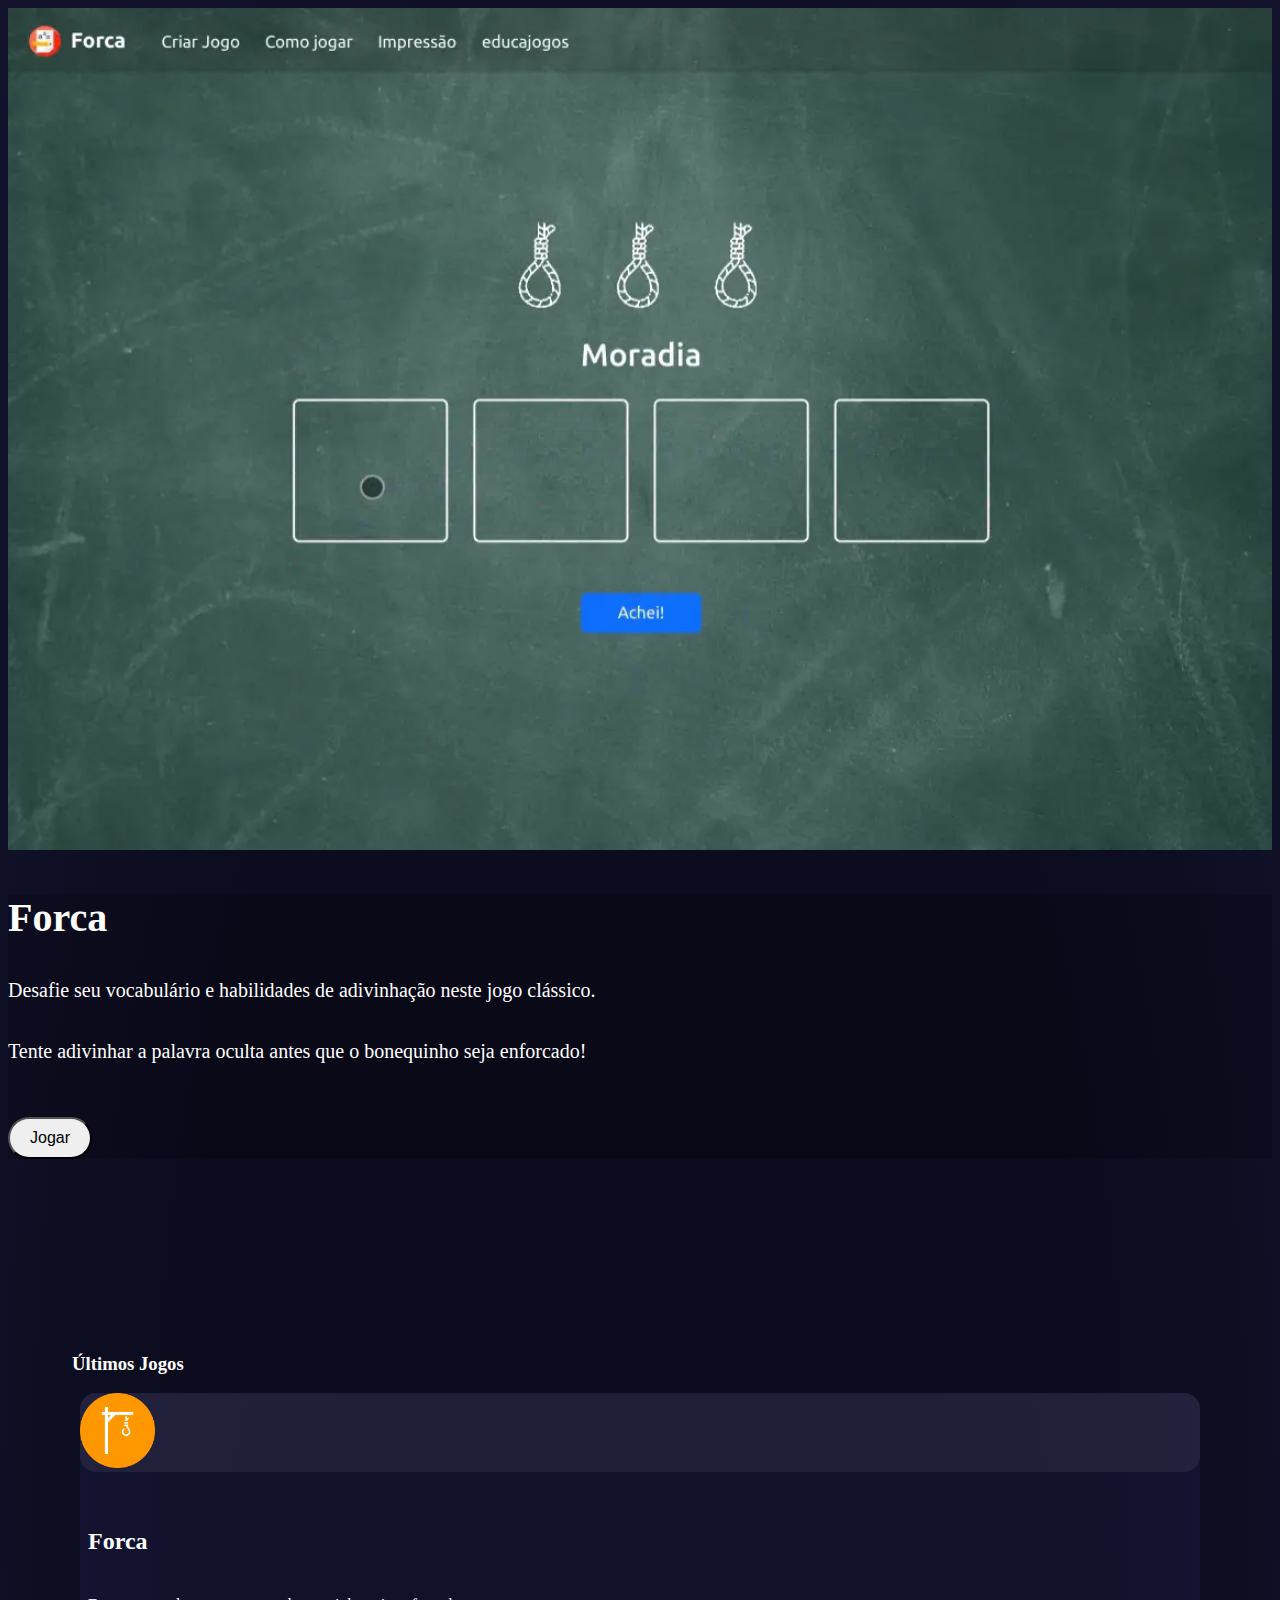
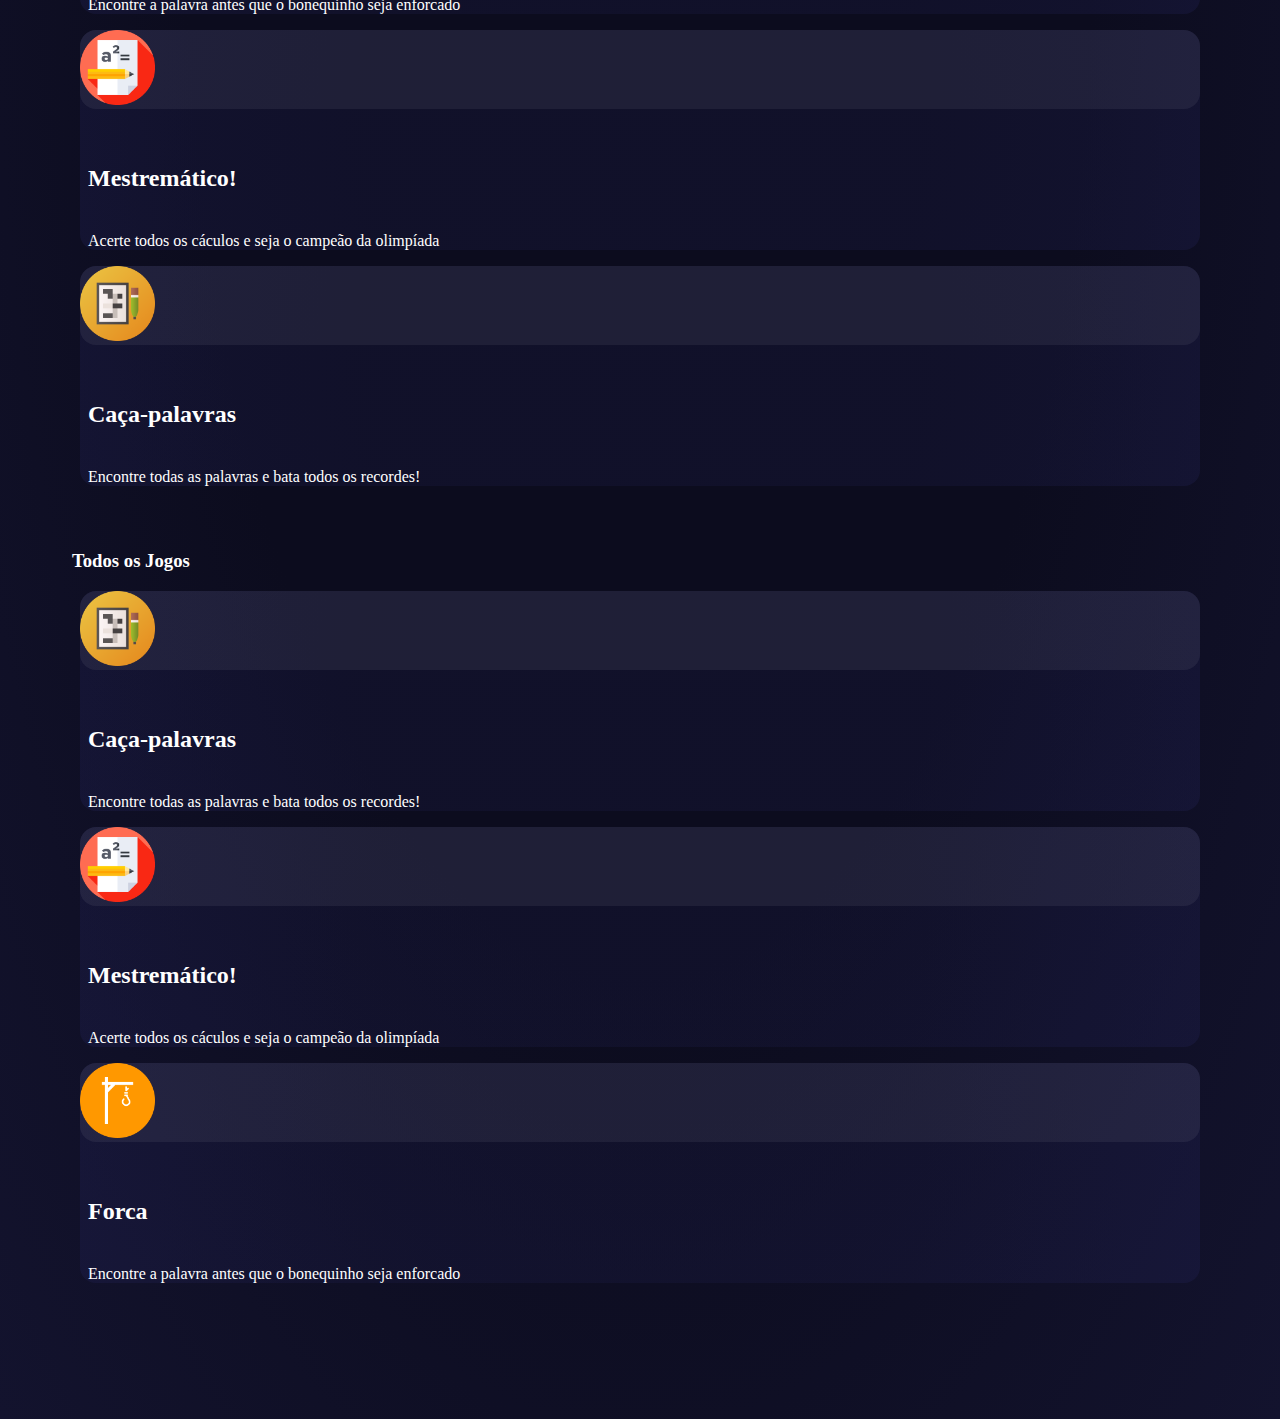
<file: index.html>
<!DOCTYPE html>
<html>
  <head>
    <link rel="stylesheet" href="./style.css" />
    <link rel="stylesheet" href="./template/parts/nav/nav.css" />
    <link rel="stylesheet" href="./template/parts/footer/footer.css" />
    <link
      rel="stylesheet"
      href="https://cdn.jsdelivr.net/npm/bootstrap@5.2.3/dist/css/bootstrap.min.css"
      integrity="sha384-rbsA2VBKQhggwzxH7pPCaAqO46MgnOM80zW1RWuH61DGLwZJEdK2Kadq2F9CUG65"
      crossorigin="anonymous"
    />
    <title>educajogos</title>
  </head>
  <body>
    <nav
      class="navbar sticky-top navbar-expand-lg navbar-dark bg-dark"
      style="--bs-bg-opacity: 0.25; backdrop-filter: blur(5px);"
    ></nav>

    <div id="content">
      <div class="slider-container">
        <div class="slider">

          <!-- SLIDE 01 -->
          <div class="slide">
            <div class="row g-0 g-xl-0 h-100">
              <div class="col-7 h-100">
                <img src="./public/img/screens/forca.webp" alt="Animação do jogo de caça-palavras">
              </div>
              <div class="slide-text col-5 p-5">
                <h3>Forca</h3>
                <p>
                  Desafie seu vocabulário e habilidades de adivinhação neste jogo clássico.
                </p>
                <p>
                  Tente adivinhar a palavra oculta antes que o bonequinho seja enforcado!
                </p>

                <button class="forca-button btn btn-success bg-transparent text-success">Jogar</button>
              </div>
            </div>
          </div>

          <!-- SLIDE 02 -->
          <div class="slide">
            <div class="row g-0 g-xl-0 h-100">
              <div class="col-7 h-100">
                <img src="./public/img/screens/caca-palavras.webp" alt="Animação do jogo de caça-palavras">
              </div>
              <div class="slide-text col-5 p-5">
                <h3>Caça-palavras</h3>
                <p>
                  Desafie sua mente com nosso jogo de caça palavras!
                </p>
                <p>
                  Encontre palavras escondidas e teste suas habilidades. Divirta-se agora mesmo!
                </p>

                <button class="caca-palavras-button btn btn-success bg-transparent text-success">Jogar</button>
              </div>
            </div>
          </div>
          
          <!-- SLIDE 03 -->

          <div class="slide">
            <div class="sugestion p-5">
              <h3>Envie sua ideia</h3>
              <p>
                Participe do nosso projeto Educajogos!
              </p>
              <p>
                Você tem uma ideia para um jogo lúdico? Queremos ouvir você! Junte-se à nossa iniciativa Educajogos e seja parte ativa na criação de experiências educativas inovadoras. Compartilhe suas ideias conosco e ajude a moldar o futuro da aprendizagem por meio de jogos.
              </p>
              <p>
                Vamos transformar o ensino em diversão juntos!
              </p>

              <button class="contact-button btn btn-success bg-transparent text-success">Tenho uma idea!</button>
            </div>
          </div>
          <!-- <div class="slide">Slide 3</div> -->
        </div>
        <div class="slider-bullets"></div>
      </div>

      <section id="games">
        <div class="game-section">
          <h3>Últimos Jogos</h3>
          <div class="row d-flex justify-content-start">
            <div
              class="col-xl-6 col-lg-6 col-md-6 col-sm-12 game-card forca"
            >
              <div class="row h-100">
                <div
                  class="col-4 d-flex flex-column justify-content-center h-100 card-icon"
                >
                  <img src="./public/img/assets/icons/capital-128.png" alt="" />
                </div>
                <div class="col-8 h-100">
                  <h5>Forca</h5>
                  <p>Encontre a palavra antes que o bonequinho seja enforcado</p>
                </div>
              </div>
            </div>
            <div
              class="col-xl-6 col-lg-6 col-md-6 col-sm-12 game-card mestrematico"
            >
              <div class="row h-100">
                <div
                  class="col-4 d-flex flex-column justify-content-center h-100 card-icon"
                >
                  <img src="./public/img/formula.png" alt="" />
                </div>
                <div class="col-8 h-100">
                  <h5>Mestremático!</h5>
                  <p>Acerte todos os cáculos e seja o campeão da olimpíada</p>
                </div>
              </div>
            </div>
            <div
              class="col-xl-6 col-lg-6 col-md-6 col-sm-12 game-card cacapalavras"
            >
              <div class="row h-100">
                <div
                  class="col-4 d-flex flex-column justify-content-center h-100 card-icon"
                >
                  <img src="./public/img/crossword.png" alt="" />
                </div>
                <div class="col-8 h-100">
                  <h5>Caça-palavras</h5>
                  <p>Encontre todas as palavras e bata todos os recordes!</p>
                </div>
              </div>
            </div>
          </div>
        </div>

        <div class="game-section">
          <h3>Todos os Jogos</h3>
          <div class="row d-flex justify-content-start">
            <div
              class="col-xl-6 col-lg-6 col-md-6 col-sm-12 game-card cacapalavras"
            >
              <div class="row h-100">
                <div
                  class="col-4 d-flex flex-column justify-content-center h-100 card-icon"
                >
                  <img src="./public/img/crossword.png" alt="" />
                </div>
                <div class="col-8 h-100">
                  <h5>Caça-palavras</h5>
                  <p>Encontre todas as palavras e bata todos os recordes!</p>
                </div>
              </div>
            </div>
            <div
              class="col-xl-6 col-lg-6 col-md-6 col-sm-12 game-card mestrematico"
            >
              <div class="row h-100">
                <div
                  class="col-4 d-flex flex-column justify-content-center h-100 card-icon"
                >
                  <img src="./public/img/formula.png" alt="" />
                </div>
                <div class="col-8 h-100">
                  <h5>Mestremático!</h5>
                  <p>Acerte todos os cáculos e seja o campeão da olimpíada</p>
                </div>
              </div>
            </div>

            <div
              class="col-xl-6 col-lg-6 col-md-6 col-sm-12 game-card forca"
            >
              <div class="row h-100">
                <div
                  class="col-4 d-flex flex-column justify-content-center h-100 card-icon"
                >
                  <img src="./public/img/assets/icons/capital-128.png" alt="" />
                </div>
                <div class="col-8 h-100">
                  <h5>Forca</h5>
                  <p>Encontre a palavra antes que o bonequinho seja enforcado</p>
                </div>
              </div>
            </div>
          </div>
        </div>
      </section>
    </div>

    <footer class="bg-dark" style="--bs-bg-opacity: 0.25; backdrop-filter: blur(5px);"></footer>

    <script
      src="https://code.jquery.com/jquery-3.7.0.min.js"
      integrity="sha256-2Pmvv0kuTBOenSvLm6bvfBSSHrUJ+3A7x6P5Ebd07/g="
      crossorigin="anonymous"
    ></script>
    <script
      src="https://cdn.jsdelivr.net/npm/bootstrap@4.6.2/dist/js/bootstrap.min.js"
      integrity="sha384-+sLIOodYLS7CIrQpBjl+C7nPvqq+FbNUBDunl/OZv93DB7Ln/533i8e/mZXLi/P+"
      crossorigin="anonymous"
    ></script>
    <script
      src="https://cdn.jsdelivr.net/npm/bootstrap@5.2.3/dist/js/bootstrap.bundle.min.js"
      integrity="sha384-kenU1KFdBIe4zVF0s0G1M5b4hcpxyD9F7jL+jjXkk+Q2h455rYXK/7HAuoJl+0I4"
      crossorigin="anonymous"
    ></script>

    <script type="module" src="script.js"></script>
  </body>
</html>
</file>
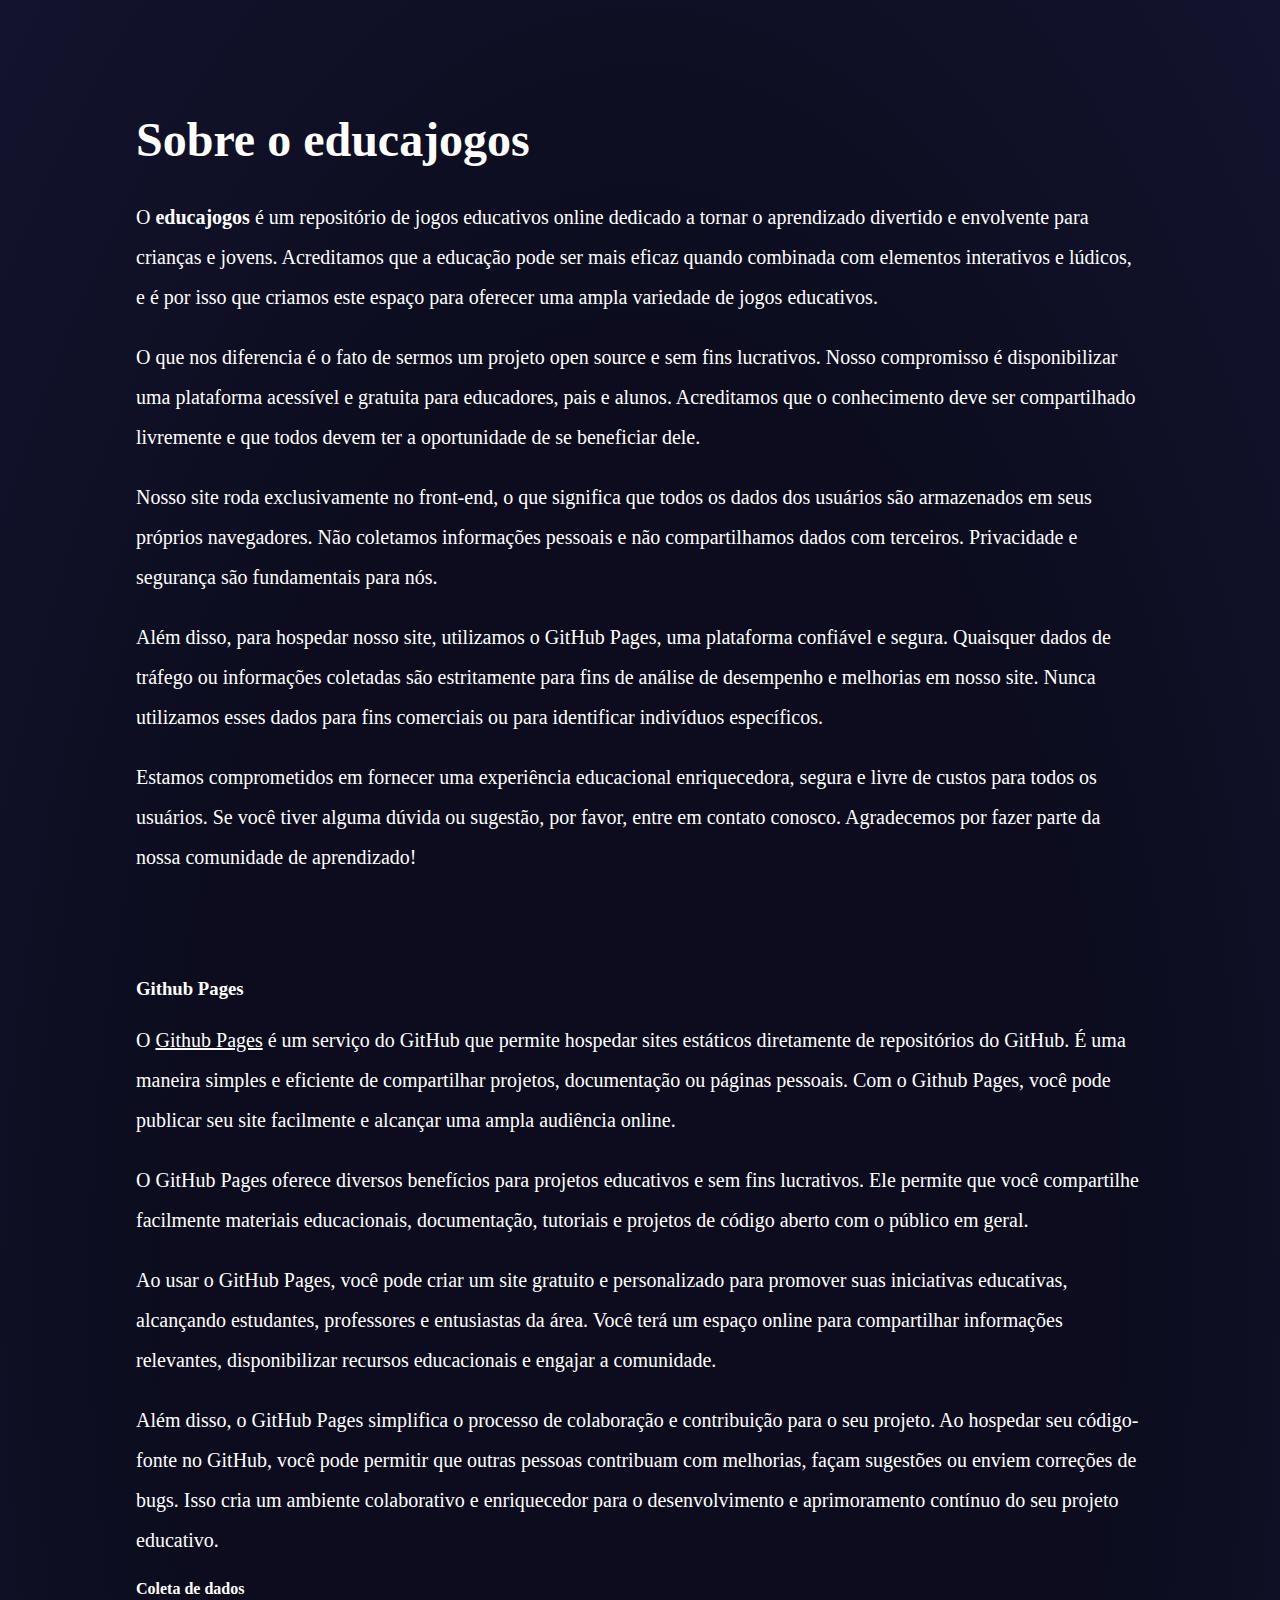
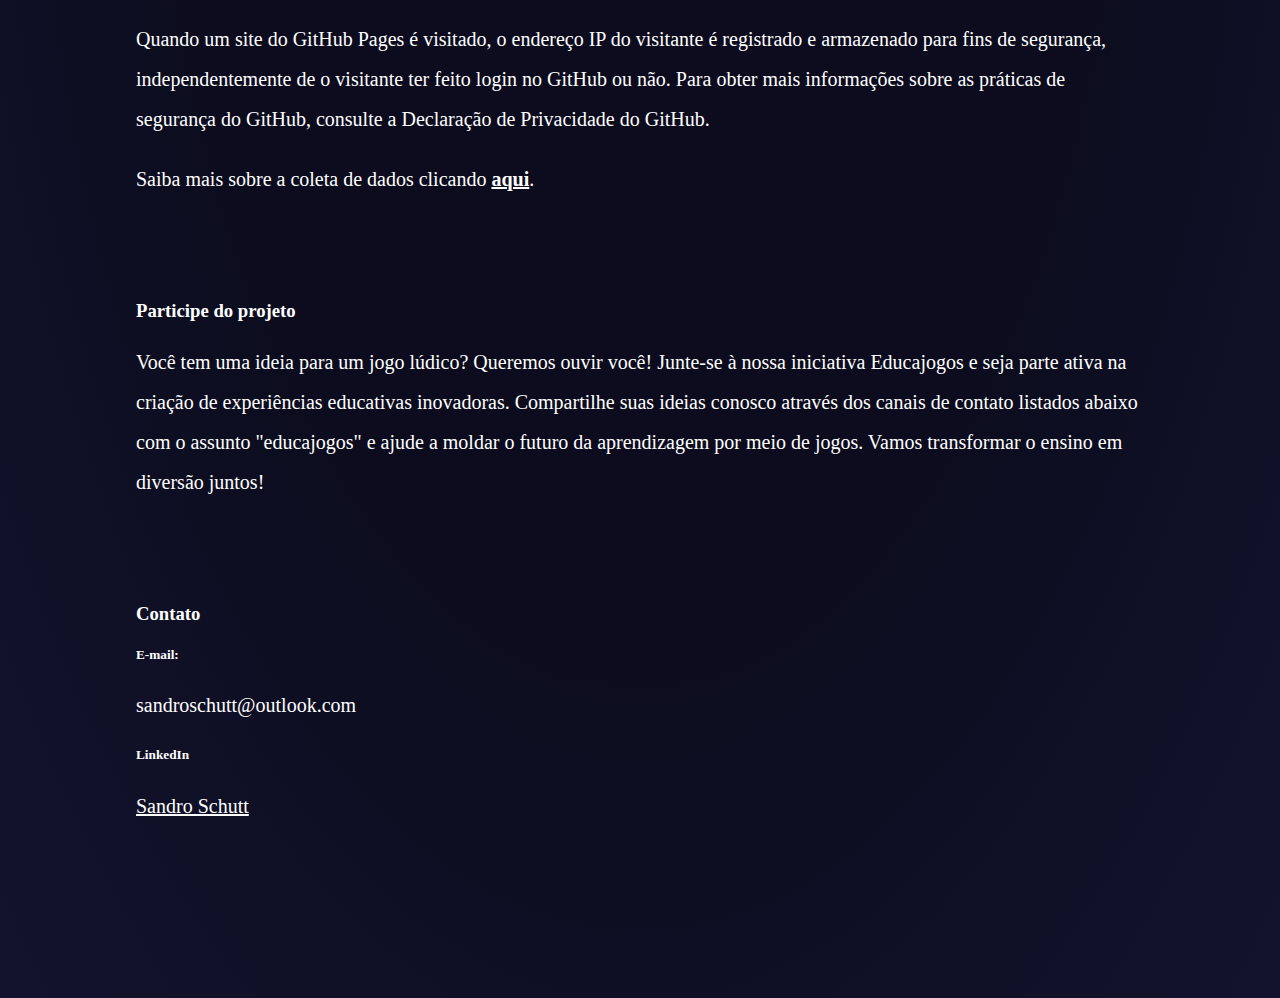
<file: sobre/index.html>
<!DOCTYPE html>
<html>
  <head>
    <link rel="stylesheet" href="sobre.css" />
    <link rel="stylesheet" href="../template/parts/nav/nav.css" />
    <link rel="stylesheet" href="../template/parts/footer/footer.css" />
    <link
      rel="stylesheet"
      href="https://cdn.jsdelivr.net/npm/bootstrap@5.2.3/dist/css/bootstrap.min.css"
      integrity="sha384-rbsA2VBKQhggwzxH7pPCaAqO46MgnOM80zW1RWuH61DGLwZJEdK2Kadq2F9CUG65"
      crossorigin="anonymous"
    />
    <title>educajogos</title>
  </head>
  <body>
    <nav
      class="navbar sticky-top navbar-expand-lg navbar-dark bg-dark"
      style="--bs-bg-opacity: 0.25; backdrop-filter: blur(5px);"
    ></nav>

    <div id="content">
      <section>
        <h2>Sobre o educajogos</h2>
        <p>
          O <strong>educajogos</strong> é um repositório de jogos educativos
          online dedicado a tornar o aprendizado divertido e envolvente para
          crianças e jovens. Acreditamos que a educação pode ser mais eficaz
          quando combinada com elementos interativos e lúdicos, e é por isso que
          criamos este espaço para oferecer uma ampla variedade de jogos
          educativos.
        </p>

        <p>
          O que nos diferencia é o fato de sermos um projeto open source e sem
          fins lucrativos. Nosso compromisso é disponibilizar uma plataforma
          acessível e gratuita para educadores, pais e alunos. Acreditamos que o
          conhecimento deve ser compartilhado livremente e que todos devem ter a
          oportunidade de se beneficiar dele.
        </p>

        <p>
          Nosso site roda exclusivamente no front-end, o que significa que todos
          os dados dos usuários são armazenados em seus próprios navegadores.
          Não coletamos informações pessoais e não compartilhamos dados com
          terceiros. Privacidade e segurança são fundamentais para nós.
        </p>

        <p>
          Além disso, para hospedar nosso site, utilizamos o GitHub Pages, uma
          plataforma confiável e segura. Quaisquer dados de tráfego ou
          informações coletadas são estritamente para fins de análise de
          desempenho e melhorias em nosso site. Nunca utilizamos esses dados
          para fins comerciais ou para identificar indivíduos específicos.
        </p>

        <p>
          Estamos comprometidos em fornecer uma experiência educacional
          enriquecedora, segura e livre de custos para todos os usuários. Se
          você tiver alguma dúvida ou sugestão, por favor, entre em contato
          conosco. Agradecemos por fazer parte da nossa comunidade de
          aprendizado!
        </p>
      </section>

      <section>
        <h3>Github Pages</h3>
        <p>
          O <a href="https://pages.github.com/">Github Pages</a> é um serviço do GitHub que permite hospedar sites estáticos diretamente de repositórios do GitHub. É uma maneira simples e eficiente de compartilhar projetos, documentação ou páginas pessoais. Com o Github Pages, você pode publicar seu site facilmente e alcançar uma ampla audiência online. 
        </p>

        <p>
          O GitHub Pages oferece diversos benefícios para projetos educativos e sem fins lucrativos. Ele permite que você compartilhe facilmente materiais educacionais, documentação, tutoriais e projetos de código aberto com o público em geral.
        </p>

        <p>
          Ao usar o GitHub Pages, você pode criar um site gratuito e personalizado para promover suas iniciativas educativas, alcançando estudantes, professores e entusiastas da área. Você terá um espaço online para compartilhar informações relevantes, disponibilizar recursos educacionais e engajar a comunidade.
        </p>

        <p>
          Além disso, o GitHub Pages simplifica o processo de colaboração e contribuição para o seu projeto. Ao hospedar seu código-fonte no GitHub, você pode permitir que outras pessoas contribuam com melhorias, façam sugestões ou enviem correções de bugs. Isso cria um ambiente colaborativo e enriquecedor para o desenvolvimento e aprimoramento contínuo do seu projeto educativo.
        </p>

        <h4>Coleta de dados</h4>
        <p>
          Quando um site do GitHub Pages é visitado, o endereço IP do visitante é registrado e armazenado para fins de segurança, independentemente de o visitante ter feito login no GitHub ou não. Para obter mais informações sobre as práticas de segurança do GitHub, consulte a Declaração de Privacidade do GitHub.
        </p>

        <p>
          Saiba mais sobre a coleta de dados clicando <strong><a href="https://docs.github.com/en/site-policy/privacy-policies/github-privacy-statement">aqui</a></strong>.
        </p>
      </section>

      <section>
        <h3>Participe do projeto</h3>
        <p>
          Você tem uma ideia para um jogo lúdico? Queremos ouvir você!
          Junte-se à nossa iniciativa Educajogos e seja parte ativa na criação
          de experiências educativas inovadoras. Compartilhe suas ideias conosco através dos canais de contato listados abaixo com o assunto "educajogos"
          e ajude a moldar o futuro da aprendizagem por meio de jogos. Vamos
          transformar o ensino em diversão juntos!
        </p>
      </section>

      <section>
        <h3>Contato</h3>
        <h5><strong>E-mail:</strong></h5>
        <p>sandroschutt@outlook.com</p>
        <h5><strong>LinkedIn</strong></h5>
        <a href="https://linkedin.com/in/sandro-schutt">Sandro Schutt</a>
      </section>
    </div>

    <footer class="bg-dark" style="--bs-bg-opacity: 0.25; backdrop-filter: blur(5px);"></footer>

    <script
      src="https://code.jquery.com/jquery-3.7.0.min.js"
      integrity="sha256-2Pmvv0kuTBOenSvLm6bvfBSSHrUJ+3A7x6P5Ebd07/g="
      crossorigin="anonymous"
    ></script>
    <script
      src="https://cdn.jsdelivr.net/npm/bootstrap@4.6.2/dist/js/bootstrap.min.js"
      integrity="sha384-+sLIOodYLS7CIrQpBjl+C7nPvqq+FbNUBDunl/OZv93DB7Ln/533i8e/mZXLi/P+"
      crossorigin="anonymous"
    ></script>
    <script
      src="https://cdn.jsdelivr.net/npm/bootstrap@5.2.3/dist/js/bootstrap.bundle.min.js"
      integrity="sha384-kenU1KFdBIe4zVF0s0G1M5b4hcpxyD9F7jL+jjXkk+Q2h455rYXK/7HAuoJl+0I4"
      crossorigin="anonymous"
    ></script>

    <script type="module" src="./sobre.js"></script>
  </body>
</html>
</file>
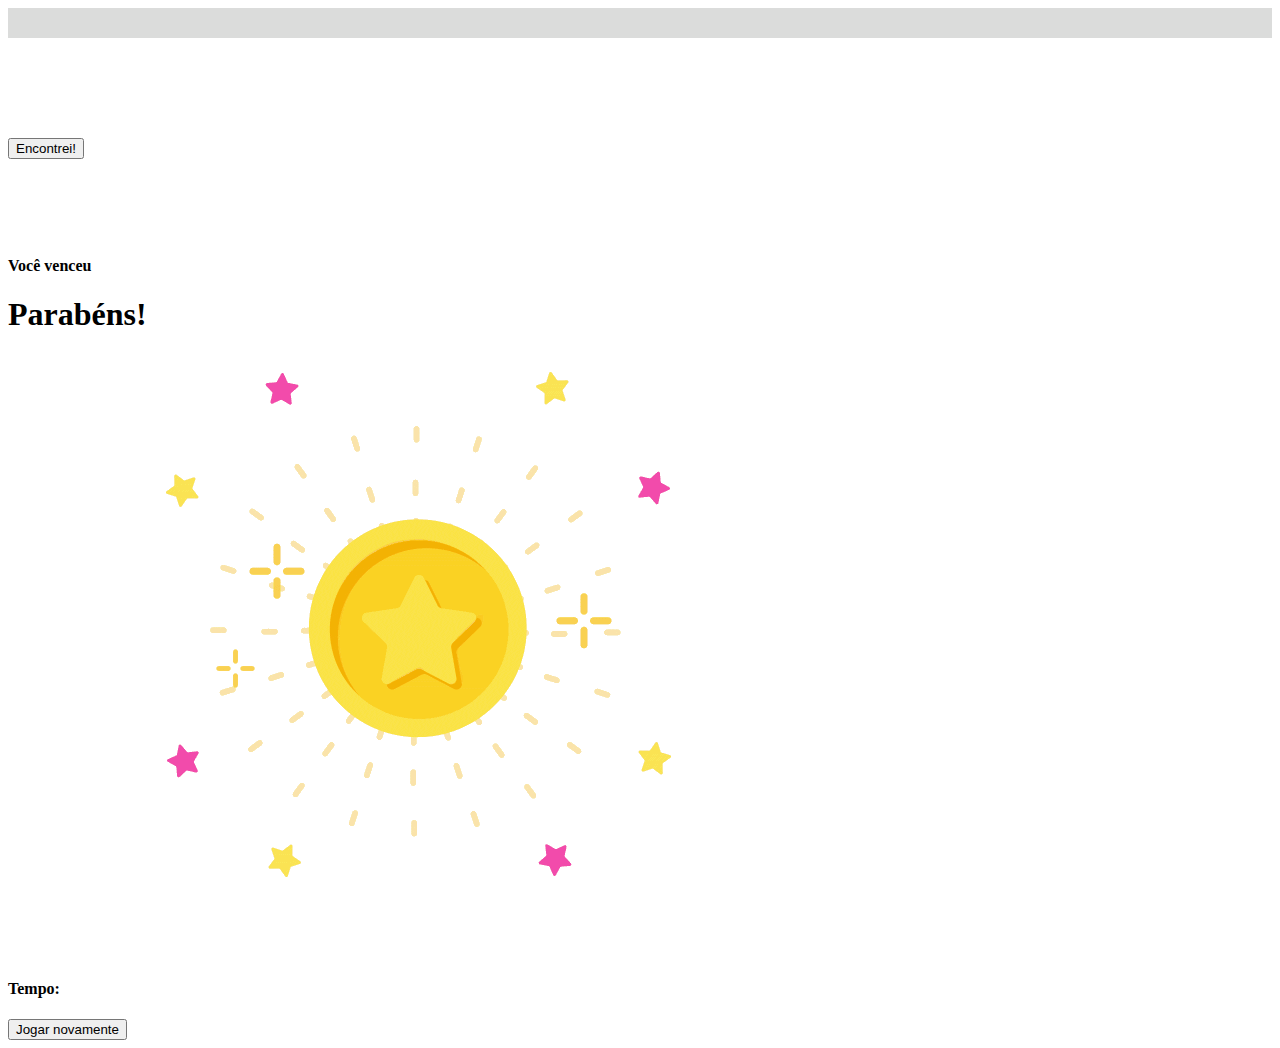
<file: jogos/caca-palavras/index.html>
<!DOCTYPE html>
<html lang="en">
  <head>
    <meta charset="UTF-8" />
    <meta name="viewport" content="width=device-width, initial-scale=1.0" />

    <link rel="stylesheet" href="./caca-palavras.css" />
    <link rel="stylesheet" href="./functions//options/options.css" />
    <link
      rel="stylesheet"
      href="https://cdn.jsdelivr.net/npm/bootstrap@5.2.3/dist/css/bootstrap.min.css"
      integrity="sha384-rbsA2VBKQhggwzxH7pPCaAqO46MgnOM80zW1RWuH61DGLwZJEdK2Kadq2F9CUG65"
      crossorigin="anonymous"
    />
    <title>Caça-Palavras</title>
  </head>
  <body>
    <section id="options">
    </section>

    <section class="container">
      <table id="wordTable"></table>
    </section>

    <div id="find" class="text-center py-5">
      <button id="find-button" class="btn btn-primary">Encontrei!</button>
    </div>

    <section id="wordlist">
      <p>Palavras:</p>
      <ul></ul>
    </section>

    <!-- Button trigger modal -->
    <button
      type="button"
      class="btn btn-primary"
      data-toggle="modal"
      data-target="#exampleModal"
      style="display: none"
    >
      Launch demo modal
    </button>

    <!-- Modal -->
    <div
      class="modal fade"
      id="exampleModal"
      tabindex="-1"
      role="dialog"
      aria-labelledby="exampleModalLabel"
      aria-hidden="true"
    >
      <div class="modal-dialog modal-dialog-centered" role="document">
        <div class="modal-content bg-success text-white text-center">
          <div class="modal-header justify-content-center" style="border-bottom: none;">
            <h4 class="modal-title" id="exampleModalLabel">Você venceu</h5>
          </div>
          <div class="modal-body">
            <h1>Parabéns!</h2>
            <div>
              <img src="../../public/img/assets/output-onlinegiftools.gif" alt="Medalha da vitória" style="max-width: 100%;">
            </div>
            <div class="tempo">
              <h4 class="d-inline">Tempo:</h4>
              <h4 class="d-inline tempo-data"></h4>
            </div>
          </div>
          <div class="modal-footer justify-content-center p-3" style="border-top: none;">
            <button
              type="button"
              class="btn btn-info text-white"
              onclick="window.location.reload()"
            >
              Jogar novamente
            </button>
          </div>
        </div>
      </div>
    </div>
    <script
      src="https://code.jquery.com/jquery-3.7.0.min.js"
      integrity="sha256-2Pmvv0kuTBOenSvLm6bvfBSSHrUJ+3A7x6P5Ebd07/g="
      crossorigin="anonymous"
    ></script>
    <script
      src="https://cdn.jsdelivr.net/npm/bootstrap@4.6.2/dist/js/bootstrap.min.js"
      integrity="sha384-+sLIOodYLS7CIrQpBjl+C7nPvqq+FbNUBDunl/OZv93DB7Ln/533i8e/mZXLi/P+"
      crossorigin="anonymous"
    ></script>
    <script
      src="https://cdn.jsdelivr.net/npm/bootstrap@5.2.3/dist/js/bootstrap.bundle.min.js"
      integrity="sha384-kenU1KFdBIe4zVF0s0G1M5b4hcpxyD9F7jL+jjXkk+Q2h455rYXK/7HAuoJl+0I4"
      crossorigin="anonymous"
    ></script>

    <script type="module" src="script.js"></script>
    <script type="module" src="../..//public/functions/timer.js"></script>
  </body>
</html>
</file>
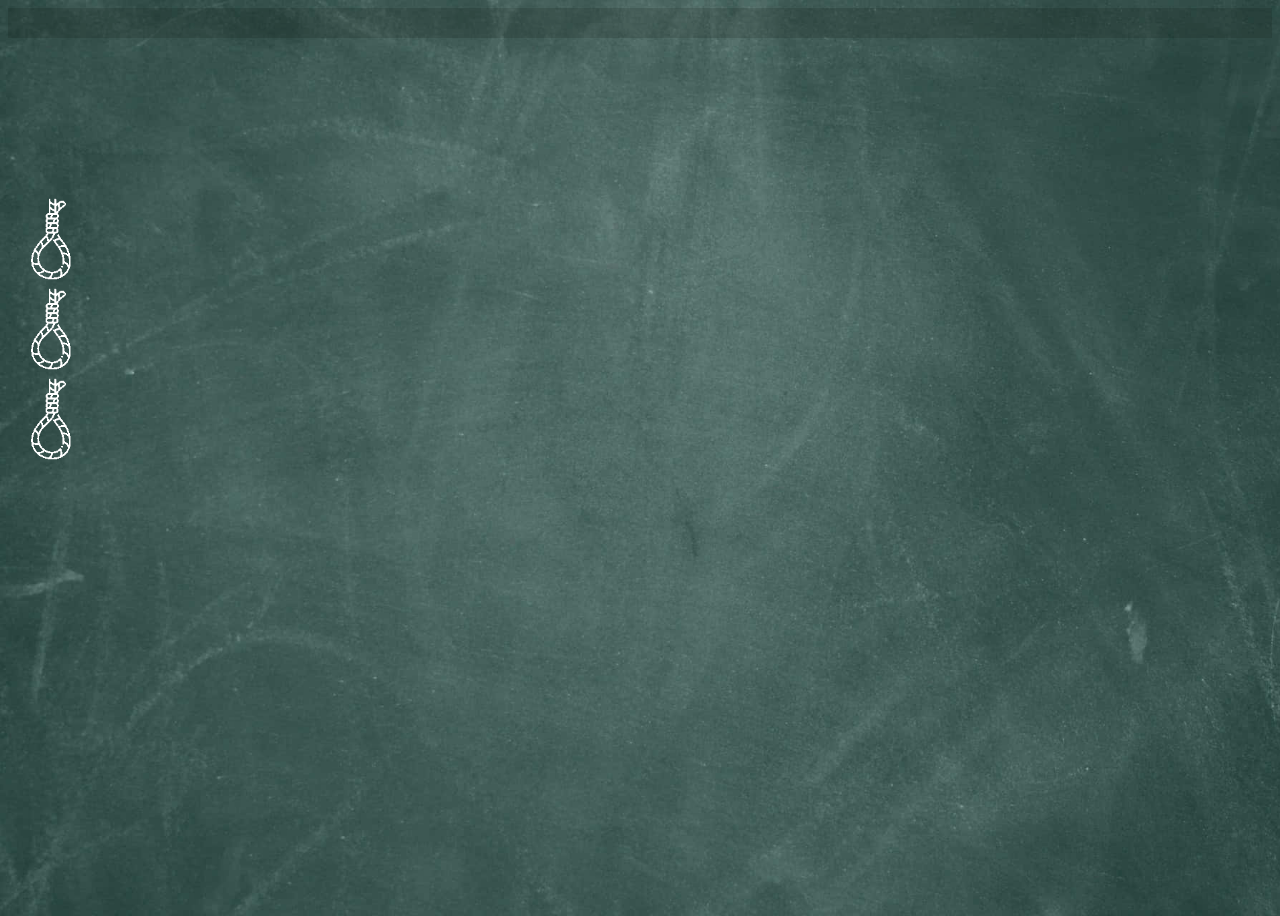
<file: jogos/forca/index.html>
<!DOCTYPE html>
<html lang="en">
  <head>
    <meta charset="UTF-8" />
    <meta name="viewport" content="width=device-width, initial-scale=1.0" />

    <link rel="stylesheet" href="forca.css" />
    <link rel="stylesheet" href="functions/options/options.css" />
    <link
      rel="stylesheet"
      href="https://cdn.jsdelivr.net/npm/bootstrap@5.2.3/dist/css/bootstrap.min.css"
      integrity="sha384-rbsA2VBKQhggwzxH7pPCaAqO46MgnOM80zW1RWuH61DGLwZJEdK2Kadq2F9CUG65"
      crossorigin="anonymous"
    />
    <title>Forca</title>
  </head>
  <body>
    <section id="options"></section>

    <div class="container d-flex flex-column justify-content-center">
        <section id="forca">
            <div class="row d-flex justify-content-center" id="game">
              <div class="row d-flex justify-content-center mb-4" id="chances">
                <div class="col-1 g-0">
                  <img src="img/rope-white.png" alt="">
                </div>
                <div class="col-1 g-0">
                  <img src="img/rope-white.png" alt="">
                </div>
                <div class="col-1 g-0">
                  <img src="img/rope-white.png" alt="">
                </div>
              </div>
            </div>

            <div class="found-button row d-flex mt-5 justify-content-center"></div>
        </section>
    </div>

    <div id="modal">
    </div>

    <script
      src="https://code.jquery.com/jquery-3.7.0.min.js"
      integrity="sha256-2Pmvv0kuTBOenSvLm6bvfBSSHrUJ+3A7x6P5Ebd07/g="
      crossorigin="anonymous"
    ></script>
    <script
      src="https://cdn.jsdelivr.net/npm/bootstrap@4.6.2/dist/js/bootstrap.min.js"
      integrity="sha384-+sLIOodYLS7CIrQpBjl+C7nPvqq+FbNUBDunl/OZv93DB7Ln/533i8e/mZXLi/P+"
      crossorigin="anonymous"
    ></script>
    <script
      src="https://cdn.jsdelivr.net/npm/bootstrap@5.2.3/dist/js/bootstrap.bundle.min.js"
      integrity="sha384-kenU1KFdBIe4zVF0s0G1M5b4hcpxyD9F7jL+jjXkk+Q2h455rYXK/7HAuoJl+0I4"
      crossorigin="anonymous"
    ></script>

    <script type="module" src="script.js"></script>
  </body>
</html>
</file>
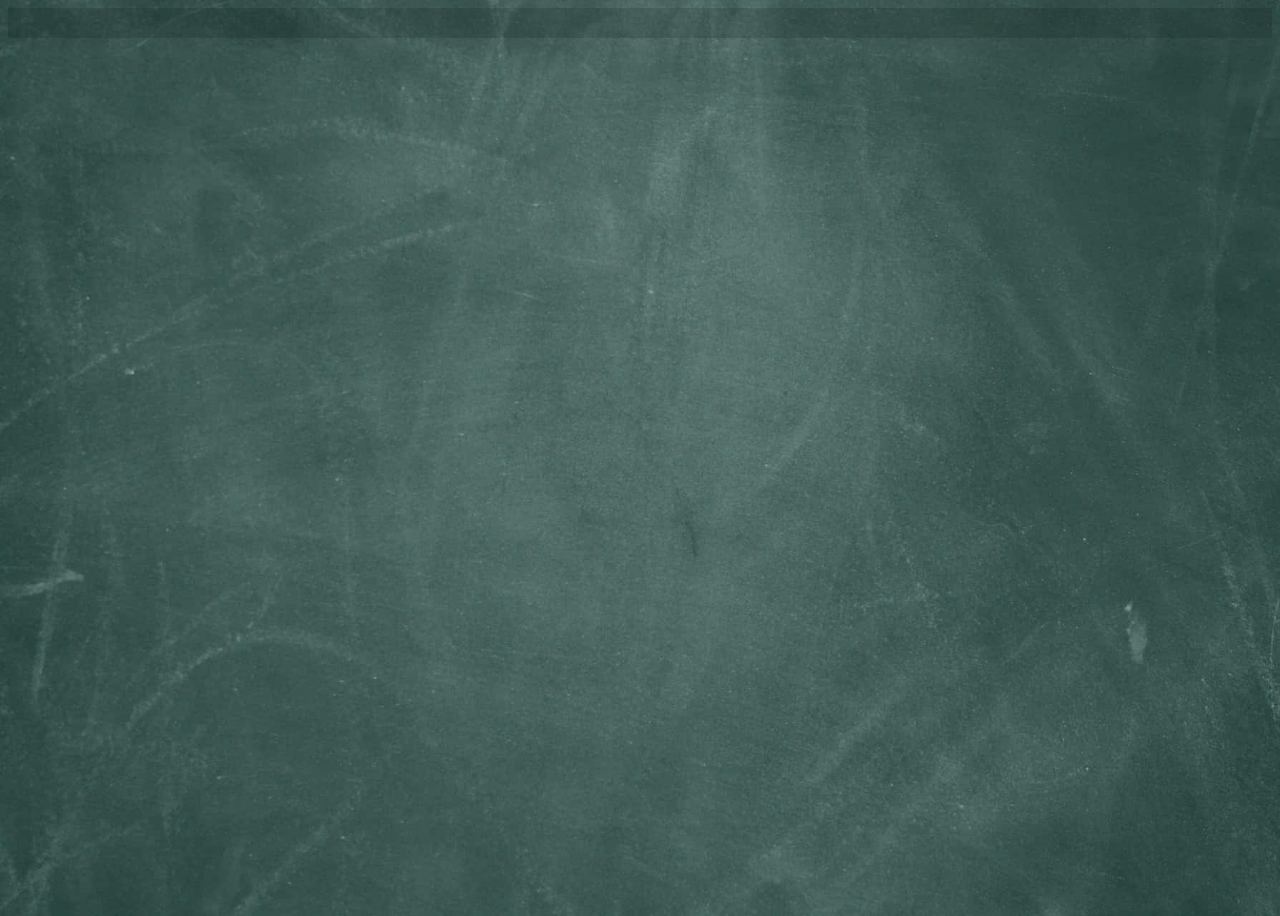
<file: jogos/mestrematico/index.html>
<!DOCTYPE html>
<html lang="en">
  <head>
    <meta charset="UTF-8" />
    <meta name="viewport" content="width=device-width, initial-scale=1.0" />

    <link rel="stylesheet" href="./mestrematico.css" />
    <link rel="stylesheet" href="./functions//options/options.css" />
    <link
      rel="stylesheet"
      href="https://cdn.jsdelivr.net/npm/bootstrap@5.2.3/dist/css/bootstrap.min.css"
      integrity="sha384-rbsA2VBKQhggwzxH7pPCaAqO46MgnOM80zW1RWuH61DGLwZJEdK2Kadq2F9CUG65"
      crossorigin="anonymous"
    />
    <title>Caça-Palavras</title>
  </head>
  <body>
    <section id="options"></section>

    <div class="container d-flex flex-column justify-content-center">
        <section class="question">
          <h1></h1>
        </section>

        <section id="answers">
          <h2 class="a1"></h2>
          <h2 class="a2"></h2>
          <h2 class="a3"></h2>
        </section>
    </div>

    <script
      src="https://code.jquery.com/jquery-3.7.0.min.js"
      integrity="sha256-2Pmvv0kuTBOenSvLm6bvfBSSHrUJ+3A7x6P5Ebd07/g="
      crossorigin="anonymous"
    ></script>
    <script
      src="https://cdn.jsdelivr.net/npm/bootstrap@4.6.2/dist/js/bootstrap.min.js"
      integrity="sha384-+sLIOodYLS7CIrQpBjl+C7nPvqq+FbNUBDunl/OZv93DB7Ln/533i8e/mZXLi/P+"
      crossorigin="anonymous"
    ></script>
    <script
      src="https://cdn.jsdelivr.net/npm/bootstrap@5.2.3/dist/js/bootstrap.bundle.min.js"
      integrity="sha384-kenU1KFdBIe4zVF0s0G1M5b4hcpxyD9F7jL+jjXkk+Q2h455rYXK/7HAuoJl+0I4"
      crossorigin="anonymous"
    ></script>

    <script type="module" src="script.js"></script>
  </body>
</html>
</file>
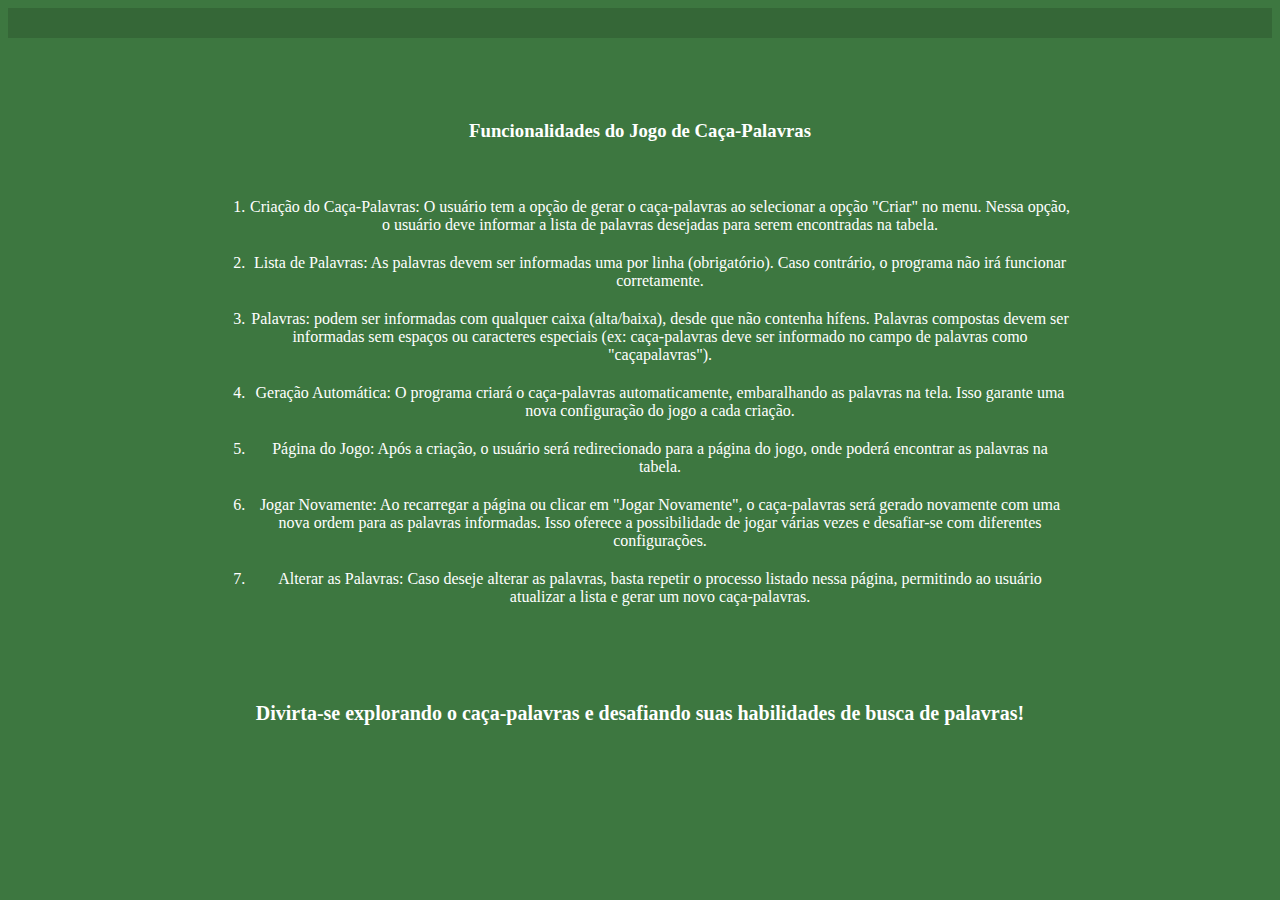
<file: jogos/caca-palavras/pages/como-jogar/index.html>
<!DOCTYPE html>
<html>
  <head>
    <link rel="stylesheet" href="./como-jogar.css" />
    <link rel="stylesheet" href="../../functions/options/options.css" />
    <link rel="stylesheet" href="https://cdn.jsdelivr.net/npm/bootstrap@5.2.3/dist/css/bootstrap.min.css" integrity="sha384-rbsA2VBKQhggwzxH7pPCaAqO46MgnOM80zW1RWuH61DGLwZJEdK2Kadq2F9CUG65" crossorigin="anonymous">
    <title>Como jogar</title>
  </head>
  <body>
    <section id="options"></section>

    <div class="container">
      <h3>Funcionalidades do Jogo de Caça-Palavras</h3>

      <ol>
        <li>
          Criação do Caça-Palavras: O usuário tem a opção de gerar o caça-palavras ao selecionar a opção "Criar" no menu. Nessa opção, o usuário deve informar a lista de palavras desejadas para serem encontradas na tabela.
        </li>

        <li>
          Lista de Palavras: As palavras devem ser informadas uma por linha (obrigatório). Caso contrário, o programa não irá funcionar corretamente.
        </li>

        <li>
          Palavras: podem ser informadas com qualquer caixa (alta/baixa), desde que não contenha hífens. Palavras compostas devem ser informadas sem espaços ou caracteres especiais (ex: caça-palavras deve ser informado no campo de palavras como "caçapalavras").
        </li>

        <li>
          Geração Automática: O programa criará o caça-palavras automaticamente, embaralhando as palavras na tela. Isso garante uma nova configuração do jogo a cada criação.
        </li>

        <li>
          Página do Jogo: Após a criação, o usuário será redirecionado para a página do jogo, onde poderá encontrar as palavras na tabela.
        </li>

        <li>
          Jogar Novamente: Ao recarregar a página ou clicar em "Jogar Novamente", o caça-palavras será gerado novamente com uma nova ordem para as palavras informadas. Isso oferece a possibilidade de jogar várias vezes e desafiar-se com diferentes configurações.
        </li>

        <li>
          Alterar as Palavras: Caso deseje alterar as palavras, basta repetir o processo listado nessa página, permitindo ao usuário atualizar a lista e gerar um novo caça-palavras.
        </li>
      </ol>

      <h6>Divirta-se explorando o caça-palavras e desafiando suas habilidades de busca de palavras!</h6>
    </div>

    <script
      src="https://code.jquery.com/jquery-3.7.0.min.js"
      integrity="sha256-2Pmvv0kuTBOenSvLm6bvfBSSHrUJ+3A7x6P5Ebd07/g="
      crossorigin="anonymous"
    ></script>
    <script
      src="https://cdn.jsdelivr.net/npm/bootstrap@4.6.2/dist/js/bootstrap.min.js"
      integrity="sha384-+sLIOodYLS7CIrQpBjl+C7nPvqq+FbNUBDunl/OZv93DB7Ln/533i8e/mZXLi/P+"
      crossorigin="anonymous"
    ></script>
    <script
      src="https://cdn.jsdelivr.net/npm/bootstrap@5.2.3/dist/js/bootstrap.bundle.min.js"
      integrity="sha384-kenU1KFdBIe4zVF0s0G1M5b4hcpxyD9F7jL+jjXkk+Q2h455rYXK/7HAuoJl+0I4"
      crossorigin="anonymous"
    ></script>

    <script type="module" src="./como-jogar.js"></script>
  </body>
</html>
</file>
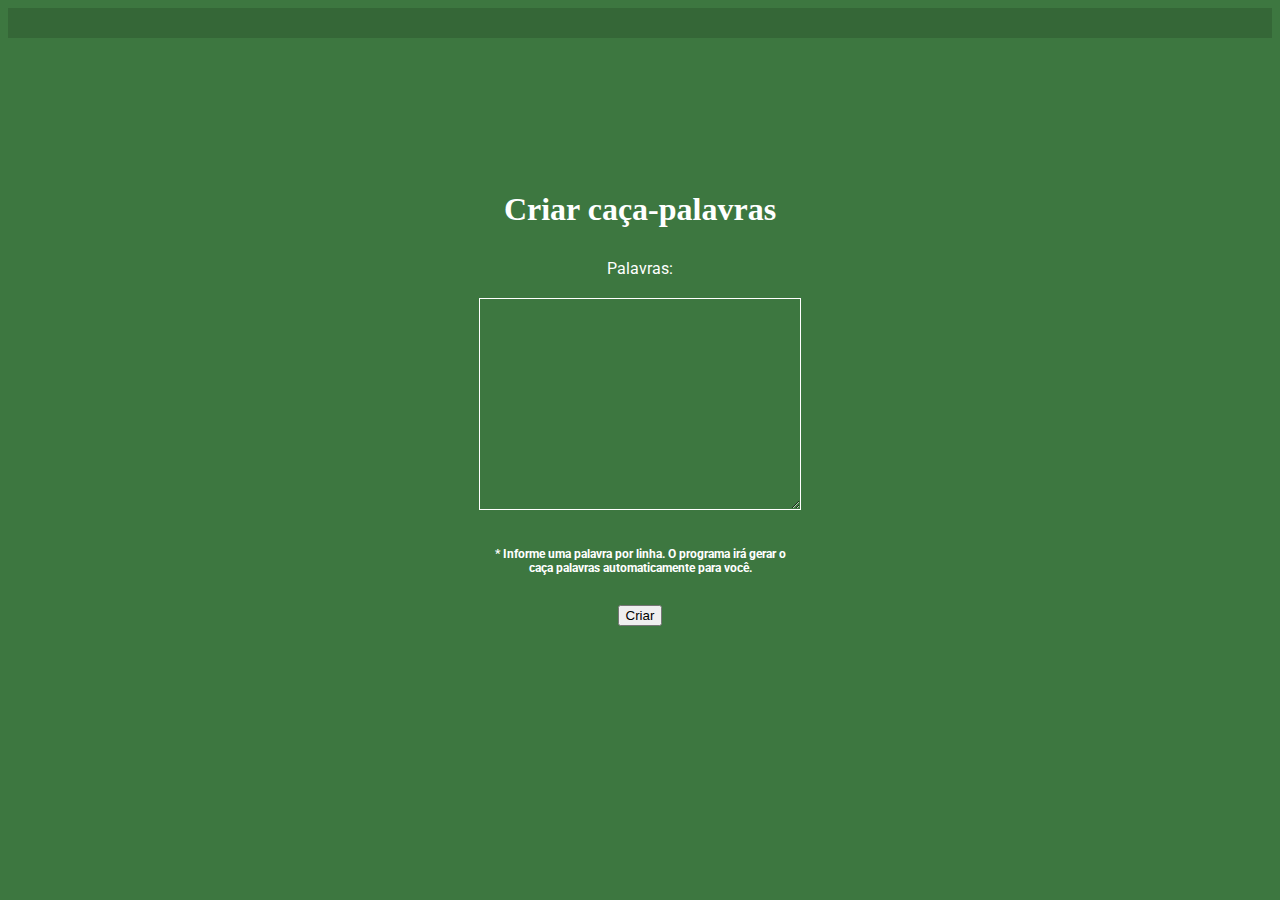
<file: jogos/caca-palavras/pages/criar/index.html>
<!DOCTYPE html>
<html>
  <head>
    <link rel="stylesheet" href="./criar.css" />
    <link rel="stylesheet" href="../../functions//options/options.css" />
    <link rel="stylesheet" href="https://cdn.jsdelivr.net/npm/bootstrap@5.2.3/dist/css/bootstrap.min.css" integrity="sha384-rbsA2VBKQhggwzxH7pPCaAqO46MgnOM80zW1RWuH61DGLwZJEdK2Kadq2F9CUG65" crossorigin="anonymous">
    <title>Criar caça-palavras</title>
  </head>
  <body>
    <section id="options"></section>

    <div class="container">
      <h1>Criar caça-palavras</h1>
      <form>
        <label for="wordInput">Palavras:</label>
        <textarea id="wordInput" rows="5" required></textarea>
        <p>
          <strong
            >* Informe uma palavra por linha. O programa irá gerar o caça
            palavras automaticamente para você.</strong
          >
        </p>
        <br />
        <button type="submit" id="submit-button"class="btn btn-primary" >Criar</button>
      </form>
    </div>

    <script
      src="https://code.jquery.com/jquery-3.7.0.min.js"
      integrity="sha256-2Pmvv0kuTBOenSvLm6bvfBSSHrUJ+3A7x6P5Ebd07/g="
      crossorigin="anonymous"
    ></script>
    <script
      src="https://cdn.jsdelivr.net/npm/bootstrap@4.6.2/dist/js/bootstrap.min.js"
      integrity="sha384-+sLIOodYLS7CIrQpBjl+C7nPvqq+FbNUBDunl/OZv93DB7Ln/533i8e/mZXLi/P+"
      crossorigin="anonymous"
    ></script>
    <script
      src="https://cdn.jsdelivr.net/npm/bootstrap@5.2.3/dist/js/bootstrap.bundle.min.js"
      integrity="sha384-kenU1KFdBIe4zVF0s0G1M5b4hcpxyD9F7jL+jjXkk+Q2h455rYXK/7HAuoJl+0I4"
      crossorigin="anonymous"
    ></script>

    <script type="module" src="criar.js"></script>
  </body>
</html>
</file>
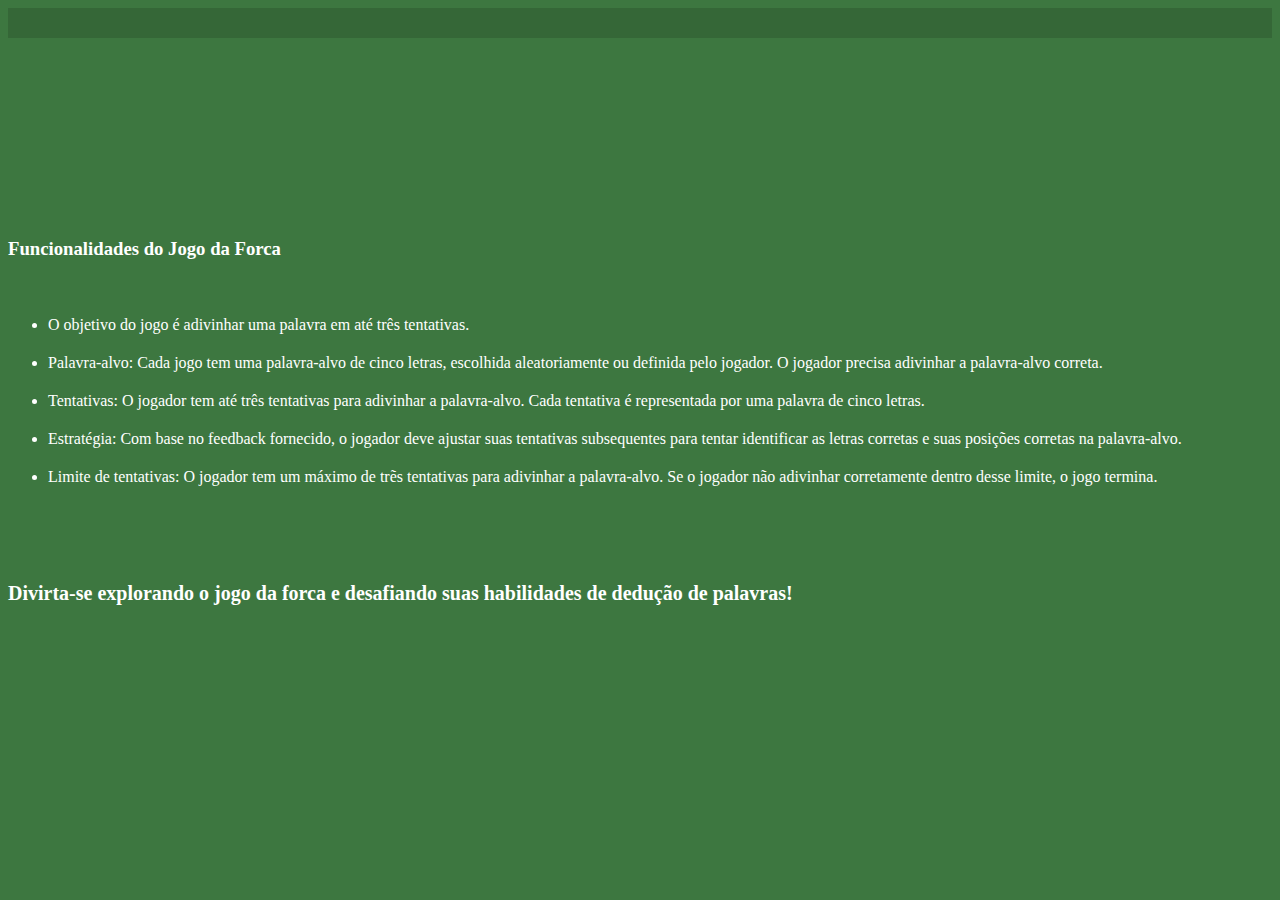
<file: jogos/forca/pages/como-jogar/index.html>
<!DOCTYPE html>
<html>
  <head>
    <link rel="stylesheet" href="./como-jogar.css" />
    <link rel="stylesheet" href="../../functions/options/options.css" />
    <link
      rel="stylesheet"
      href="https://cdn.jsdelivr.net/npm/bootstrap@5.2.3/dist/css/bootstrap.min.css"
      integrity="sha384-rbsA2VBKQhggwzxH7pPCaAqO46MgnOM80zW1RWuH61DGLwZJEdK2Kadq2F9CUG65"
      crossorigin="anonymous"
    />
    <title>Como jogar</title>
  </head>
  <body>
    <section id="options"></section>

    <div class="container">
      <h3>Funcionalidades do Jogo da Forca</h3>

      <ul>
        <li>
          O objetivo do jogo é adivinhar uma palavra em até três tentativas.
        </li>

        <li>
          Palavra-alvo: Cada jogo tem uma palavra-alvo de cinco letras,
          escolhida aleatoriamente ou definida pelo jogador. O jogador precisa
          adivinhar a palavra-alvo correta.
        </li>

        <li>
          Tentativas: O jogador tem até três tentativas para adivinhar a
          palavra-alvo. Cada tentativa é representada por uma palavra de cinco
          letras.
        </li>

        <!--
        <li>
          Feedback: Após cada tentativa, o jogo fornece um feedback para ajudar o jogador a identificar as letras corretas e em suas posições corretas. Existem três tipos de feedback:
          <ul>
            <li>Letras corretas na posição correta são indicadas por uma letra preta.</li>
            <li>Letras corretas, mas em posições incorretas, são indicadas por uma letra branca.</li>
            <li>Letras que não pertencem à palavra-alvo são indicadas por uma linha cinza.</li>
          </ul>
        </li>
        -->
        <li>
          Estratégia: Com base no feedback fornecido, o jogador deve ajustar
          suas tentativas subsequentes para tentar identificar as letras
          corretas e suas posições corretas na palavra-alvo.
        </li>
        <li>
          Limite de tentativas: O jogador tem um máximo de trẽs tentativas para
          adivinhar a palavra-alvo. Se o jogador não adivinhar corretamente
          dentro desse limite, o jogo termina.
        </li>
      </ul>

      <h6>
        Divirta-se explorando o jogo da forca e desafiando suas habilidades de
        dedução de palavras!
      </h6>
    </div>

    <script
      src="https://code.jquery.com/jquery-3.7.0.min.js"
      integrity="sha256-2Pmvv0kuTBOenSvLm6bvfBSSHrUJ+3A7x6P5Ebd07/g="
      crossorigin="anonymous"
    ></script>
    <script
      src="https://cdn.jsdelivr.net/npm/bootstrap@4.6.2/dist/js/bootstrap.min.js"
      integrity="sha384-+sLIOodYLS7CIrQpBjl+C7nPvqq+FbNUBDunl/OZv93DB7Ln/533i8e/mZXLi/P+"
      crossorigin="anonymous"
    ></script>
    <script
      src="https://cdn.jsdelivr.net/npm/bootstrap@5.2.3/dist/js/bootstrap.bundle.min.js"
      integrity="sha384-kenU1KFdBIe4zVF0s0G1M5b4hcpxyD9F7jL+jjXkk+Q2h455rYXK/7HAuoJl+0I4"
      crossorigin="anonymous"
    ></script>

    <script type="module" src="./como-jogar.js"></script>
  </body>
</html>
</file>
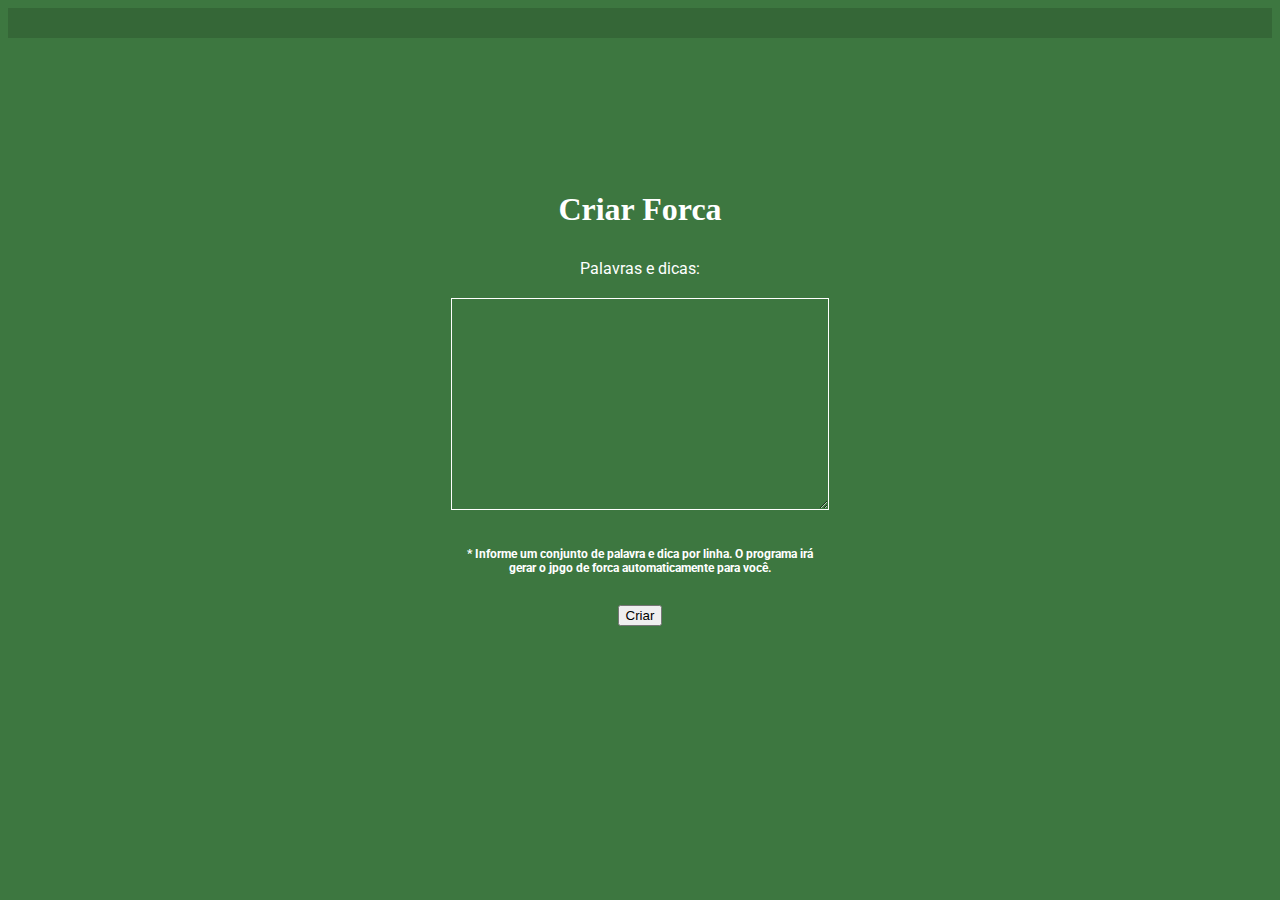
<file: jogos/forca/pages/criar/index.html>
<!DOCTYPE html>
<html>
  <head>
    <link rel="stylesheet" href="./criar.css" />
    <link rel="stylesheet" href="../../functions//options/options.css" />
    <link rel="stylesheet" href="https://cdn.jsdelivr.net/npm/bootstrap@5.2.3/dist/css/bootstrap.min.css" integrity="sha384-rbsA2VBKQhggwzxH7pPCaAqO46MgnOM80zW1RWuH61DGLwZJEdK2Kadq2F9CUG65" crossorigin="anonymous">
    <title>Criar caça-palavras</title>
  </head>
  <body>
    <section id="options"></section>

    <div class="container">
      <h1>Criar Forca</h1>
      <form>
        <label for="wordInput">Palavras e dicas:</label>
        <textarea id="wordInput" rows="5" required></textarea>
        <p>
          <strong
            >* Informe um conjunto de palavra e dica por linha. O programa irá gerar o jpgo de forca automaticamente para você.</strong
          >
        </p>
        <br />
        <button type="submit" id="submit-button"class="btn btn-primary" >Criar</button>
      </form>
    </div>

    <script
      src="https://code.jquery.com/jquery-3.7.0.min.js"
      integrity="sha256-2Pmvv0kuTBOenSvLm6bvfBSSHrUJ+3A7x6P5Ebd07/g="
      crossorigin="anonymous"
    ></script>
    <script
      src="https://cdn.jsdelivr.net/npm/bootstrap@4.6.2/dist/js/bootstrap.min.js"
      integrity="sha384-+sLIOodYLS7CIrQpBjl+C7nPvqq+FbNUBDunl/OZv93DB7Ln/533i8e/mZXLi/P+"
      crossorigin="anonymous"
    ></script>
    <script
      src="https://cdn.jsdelivr.net/npm/bootstrap@5.2.3/dist/js/bootstrap.bundle.min.js"
      integrity="sha384-kenU1KFdBIe4zVF0s0G1M5b4hcpxyD9F7jL+jjXkk+Q2h455rYXK/7HAuoJl+0I4"
      crossorigin="anonymous"
    ></script>

    <script type="module" src="criar.js"></script>
  </body>
</html>
</file>
<file: style.css>
body {
  min-height: 100vh;
  background-image: radial-gradient(#0c0c1e, #0c0c1e, #13132e);
}

#content {
  height: 100%;
}

/* MAIN SLIDER */
.slider-container {
  position: relative;
  overflow: hidden;
  width: 100%;
}

.slider {
  display: flex;
  transition: transform 0.5s ease;
  height: 100%; /* Set the height to 100% to fill the container */
}

.slide {
  flex: 0 0 100%;
  width: 100%;
  color: #fff;
}

.slide img {
  width: 100%;
  height: 100%;
  left: 0;
}

.slide-text {
  background-color: #00000030;
}

.slide h3 {
  font-size: 40px;
  font-weight: 900;
  margin-bottom: 25px;
}

.slide p {
  font-size: 20px;
  margin: 3% 0;
}

.slide button {
  z-index: 10;
  font-size: 16px;
  padding: 10px 20px;
  margin-top: 16px;
  border-radius: 50px;
  -webkit-border-radius: 50px;
  -moz-border-radius: 50px;
  -ms-border-radius: 50px;
  -o-border-radius: 50px;
}

.slide button:hover {
  background-color: #198754 !important;
  color: #fff !important;
}

.slider-bullets {
  position: absolute;
  bottom: 10px;
  left: 50%;
  transform: translateX(-50%);
}

.slider-bullets button {
  display: inline-block;
  width: 10px;
  height: 10px;
  border-radius: 50%;
  background-color: #aaa;
  margin: 0 5px;
  padding: 0;
  border: none;
  cursor: pointer;
}

.slider-bullets button.active {
  background-color: #333;
}

.slide .sugestion {
  background-image: url("./public/img/FL-SecPed-1.4-ComputationalThinking-01-1-overlay.png");
  background-repeat: no-repeat;
  background-size: cover;
  /* max-height: 85%; */
  height: 100%;
}

/* GAMES */
#games {
  padding: 64px;
}

#games h3 {
  color: white;
}

#games .game-section {
  margin: 0 0 64px;
}

#games .game-card {
  background-image: radial-gradient(circle, #1f1f4d40, #1f1f4d40, #26266140);
  margin: 16px 8px 0 8px;
  transition: 0.5s;
}

#games .game-card:hover {
  background-image: radial-gradient(circle, #1f1f4d, #1f1f4d, #262661);
  cursor: pointer;
  transition: 0.5s;
  transform: scale(1.03);
  -webkit-transform: scale(1.03);
  -moz-transform: scale(1.03);
  -ms-transform: scale(1.03);
  -o-transform: scale(1.03);
  -webkit-transition: 0.5s;
  -moz-transition: 0.5s;
  -ms-transition: 0.5s;
  -o-transition: 0.5s;
}

#games .game-card,
#games .game-card .card-icon {
  border-radius: 16px;
  -webkit-border-radius: 16px;
  -moz-border-radius: 16px;
  -ms-border-radius: 16px;
  -o-border-radius: 16px;
}

#games .game-card .card-icon {
  background-color: #ffffff10;
}

#games .game-card img {
  max-height: 75px;
  max-width: 75px;
  margin: 0 auto;
}

#games .game-card h5 {
  color: white;
  padding: 16px 8px 0;
  font-size: 24px;
}

#games .game-card p {
  color: white;
  padding: 0 8px;
  font-size: 16px;
}
</file>
<file: template/parts/nav/nav.css>
a.logo {
    margin-left: 20px!important;
}
</file>
<file: template/parts/footer/footer.css>
footer div {
    text-align: center;
}

footer p {
    margin: 0;
    padding: 20px 0;
    color: #7e7c7c;
}
</file>
<file: sobre/sobre.css>
body {
    min-height: 100vh;
    background-image: radial-gradient(#0c0c1e, #0c0c1e, #13132e);
  }
  
  #content {
    height: 100%;
    padding: 64px 128px;
  }
  
  #content section {
    margin-bottom: 10%;
  }

  #content h2,
  #content h3,
  #content h4,
  #content h5,
  #content p,
  #content a {
    color: #fff;
  }

  #content h2 {
    margin-bottom: 3%;
    font-size: 3em;
  }

  #content h4 {
    margin-top: 2%;
  }

  #content p,
  #content a {
    font-size: 20px;
    line-height: 2.5rem;
  }
</file>
<file: jogos/caca-palavras/caca-palavras.css>
/* styles.css */

/* Importing the Roboto font */
@import url("https://fonts.googleapis.com/css2?family=Roboto:wght@400;700&display=swap");
/* Styling the table container */
.container {
  display: block;
  align-items: center;
  justify-content: center;
}

/* Styling the table */
table {
  width: 100%;
  margin: 50px 0;
  border-collapse: collapse;
  font-family: "Roboto", sans-serif;
}

/* Styling the table cells */
td {
  text-align: center;
  padding: 10px;
  border: 1px solid #fff; /* White borders */
  color: #fff; /* White text */
  cursor: pointer;
}

/* Styling the bold letters */
b {
  font-weight: bold;
}

.selected {
  color: #3d7740;
  background-color: white;
}

#wordlist {
  text-align: center;
}

#wordlist p {
  color: #fff;
}

#wordlist ul {
  padding-left: 0;
  margin-bottom: 64px;
}

#wordlist ul li {
  display: inline;
  margin: 0 20px;
}

#wordlist h3 {
  display: inline;
  color: white;
}
</file>
<file: jogos/caca-palavras/functions/options/options.css>
#options {
  padding: 15px 10px;
  text-align: left;
  background-color: #090f0925;
}

#options div {
  display: inline;
  margin-right: 20px;
  cursor: pointer;
}

#options img {
  width: 2.5%;
  margin: 0 5px 0 10px;
}

#options span {
  display: inline;
  font-size: 20px;
  font-weight: bold;
  color: #fff;
}

#options a {
  color: #fff;
  text-decoration: none;
  padding: 5px 10px;
  cursor: pointer;
}

@media only screen and (max-width: 900px) {
  #options div {
    display: block;
    margin-right: 0;
    margin-bottom: 15px;
    text-align: center;
    cursor: pointer;
  }

  #options img {
    width: 8%;
  }

  #options a {
    font-size: 14px;
  }
}
</file>
<file: jogos/forca/forca.css>
/* styles.css */

/* Importing the Roboto font */
@import url("https://fonts.googleapis.com/css2?family=Roboto:wght@400;700&display=swap");

body {
  background-image: url("../../public/img/chalkboard-bg.jpg");
  background-size:cover;
  background-repeat: no-repeat;
  min-height: 100vh;
}

.container {
  position: relative;
  height: 85%;
}

#forca {
  margin: 12.5% auto;
}

#forca .col {
  max-width: 15%;
}

#forca img {
  max-width: 86px;
  height: auto;
}

#forca .tip {
  font-size: 30px;
}

#forca input {
  font-size: 80px;
  text-align: center;
  text-transform: uppercase;

  background-color: transparent;
  color:#fff;
  border: 2px solid #fff;
}

#forca input:focus {
  border: 3px solid green;
  color: green;
}

#forca button {
  max-width: 10%;
}

.disabled {
  background-color: #fff!important;
  color: green!important;
}
</file>
<file: jogos/forca/functions/options/options.css>
#options {
  padding: 15px 10px;
  text-align: left;
  background-color: #090f0925;
}

#options div {
  display: inline;
  margin-right: 20px;
  cursor: pointer;
}

#options img {
  width: 2.5%;
  margin: 0 5px 0 10px;
}

#options span {
  display: inline;
  font-size: 20px;
  font-weight: bold;
  color: #fff;
}

#options a {
  color: #fff;
  text-decoration: none;
  padding: 5px 10px;
  cursor: pointer;
}

@media only screen and (max-width: 900px) {
  #options div {
    display: block;
    margin-right: 0;
    margin-bottom: 15px;
    text-align: center;
    cursor: pointer;
  }

  #options img {
    width: 8%;
  }

  #options a {
    font-size: 14px;
  }
}
</file>
<file: jogos/mestrematico/mestrematico.css>
/* styles.css */

/* Importing the Roboto font */
@import url("https://fonts.googleapis.com/css2?family=Roboto:wght@400;700&display=swap");

body {
  background-image: url('../../public/img/chalkboard-bg.jpg');
  background-size:cover;
  background-repeat: no-repeat;
  min-height: 100vh;
}

.container {
  position: relative;
  height: 85%;
}

.question {
  display: inline;
  align-items: center;
  justify-content: center;
  text-align: center;
  margin: 60px 0;
}

.question h1 {
  font-size: 10rem;
  color: #fff;
}

#answers {
  text-align: center;
}

#answers h2 {
  display: inline;
  margin: 32px 64px;
  font-size: 6.5rem;
  color: #fff;
  cursor: pointer;
}
</file>
<file: jogos/mestrematico/functions/options/options.css>
#options {
  padding: 15px 10px;
  text-align: left;
  background-color: #090f0925;
}

#options div {
  display: inline;
  margin-right: 20px;
  cursor: pointer;
}

#options img {
  width: 2.5%;
  margin: 0 5px 0 10px;
}

#options span {
  display: inline;
  font-size: 20px;
  font-weight: bold;
  color: #fff;
}

#options a {
  color: #fff;
  text-decoration: none;
  padding: 5px 10px;
  cursor: pointer;
}

@media only screen and (max-width: 900px) {
  #options div {
    display: block;
    margin-right: 0;
    margin-bottom: 15px;
    text-align: center;
    cursor: pointer;
  }

  #options img {
    width: 8%;
  }

  #options a {
    font-size: 14px;
  }
}
</file>
<file: jogos/caca-palavras/pages/como-jogar/como-jogar.css>
/* styles.css */

/* Importing the Roboto font */
@import url('https://fonts.googleapis.com/css2?family=Roboto:wght@400;700&display=swap');

/* Setting the background color of the body */
body {
  background-color: #3D7740!important; /* Chalkboard green */
  color: white!important;
}

.container {
  display: flex;
  flex-direction: column;
  align-items: center;
  justify-content: center;
  text-align: center;
  margin: 5% auto;
}

h3 {
  margin-bottom: 40px!important;
}

ol {
  max-width: 65%;
}

li {
  margin-bottom: 20px;
}

h6 {
  margin-top: 60px!important;
  font-size: 20px!important;
}
</file>
<file: jogos/caca-palavras/pages/criar/criar.css>
/* styles.css */

/* Importing the Roboto font */
@import url('https://fonts.googleapis.com/css2?family=Roboto:wght@400;700&display=swap');

/* Setting the background color of the body */
body {
  background-color: #3D7740!important; /* Chalkboard green */
}

.container {
  display: flex;
  flex-direction: column;
  align-items: center;
  justify-content: center;
  height: 80vh;
}

/* Styling the container */
.container {
  /* width: 60%; */
  text-align: center;
}

h1,
p,
label,
textarea {
    color: #fff;
}

p {
    font-family: 'Roboto', sans-serif;
    font-size: 12px;
    max-width: 60%;
    padding-top: 15px;
}

textarea {
    font-size: 20px;
    min-height: 200px;
    min-width: 60%;
}

/* Styling the form elements */
form {
  display: flex;
  flex-direction: column;
  align-items: center;
}

label, textarea, input[type="submit"] {
  margin: 10px;
  font-family: 'Roboto', sans-serif;
}

textarea, input[type="submit"] {
  padding: 5px;
  background-color: transparent;
  border: 1px solid #fff; /* White borders */
}

input[type="submit"] {
  background-color: #fff; /* White background */
  cursor: pointer;
}

input[type="submit"]:hover {
  background-color: #ddd; /* Light gray background on hover */
}
</file>
<file: jogos/forca/pages/como-jogar/como-jogar.css>
/* styles.css */

/* Importing the Roboto font */
@import url('https://fonts.googleapis.com/css2?family=Roboto:wght@400;700&display=swap');

/* Setting the background color of the body */
body {
  background-color: #3D7740!important; /* Chalkboard green */
  color: white!important;
}

.container {
  display: flex;
  flex-direction: column;
  align-items: left;
  justify-content: center;
  height: 80vh;
  margin: 3% auto;
}

h3 {
  margin-bottom: 40px!important;
}

ol {
  max-width: 65%;
}

li {
  margin-bottom: 20px;
}

h6 {
  margin-top: 60px!important;
  font-size: 20px!important;
}
</file>
<file: jogos/forca/pages/criar/criar.css>
/* styles.css */

/* Importing the Roboto font */
@import url('https://fonts.googleapis.com/css2?family=Roboto:wght@400;700&display=swap');

/* Setting the background color of the body */
body {
  background-color: #3D7740!important; /* Chalkboard green */
}

.container {
  display: flex;
  flex-direction: column;
  align-items: center;
  justify-content: center;
  height: 80vh;
}

/* Styling the container */
.container {
  /* width: 60%; */
  text-align: center;
}

h1,
p,
label,
textarea {
    color: #fff;
}

p {
    font-family: 'Roboto', sans-serif;
    font-size: 12px;
    max-width: 60%;
    padding-top: 15px;
}

textarea {
    font-size: 20px;
    min-height: 200px;
    min-width: 60%;
}

/* Styling the form elements */
form {
  display: flex;
  flex-direction: column;
  align-items: center;
}

label, textarea, input[type="submit"] {
  margin: 10px;
  font-family: 'Roboto', sans-serif;
}

textarea, input[type="submit"] {
  padding: 5px;
  background-color: transparent;
  border: 1px solid #fff; /* White borders */
}

input[type="submit"] {
  background-color: #fff; /* White background */
  cursor: pointer;
}

input[type="submit"]:hover {
  background-color: #ddd; /* Light gray background on hover */
}
</file>
